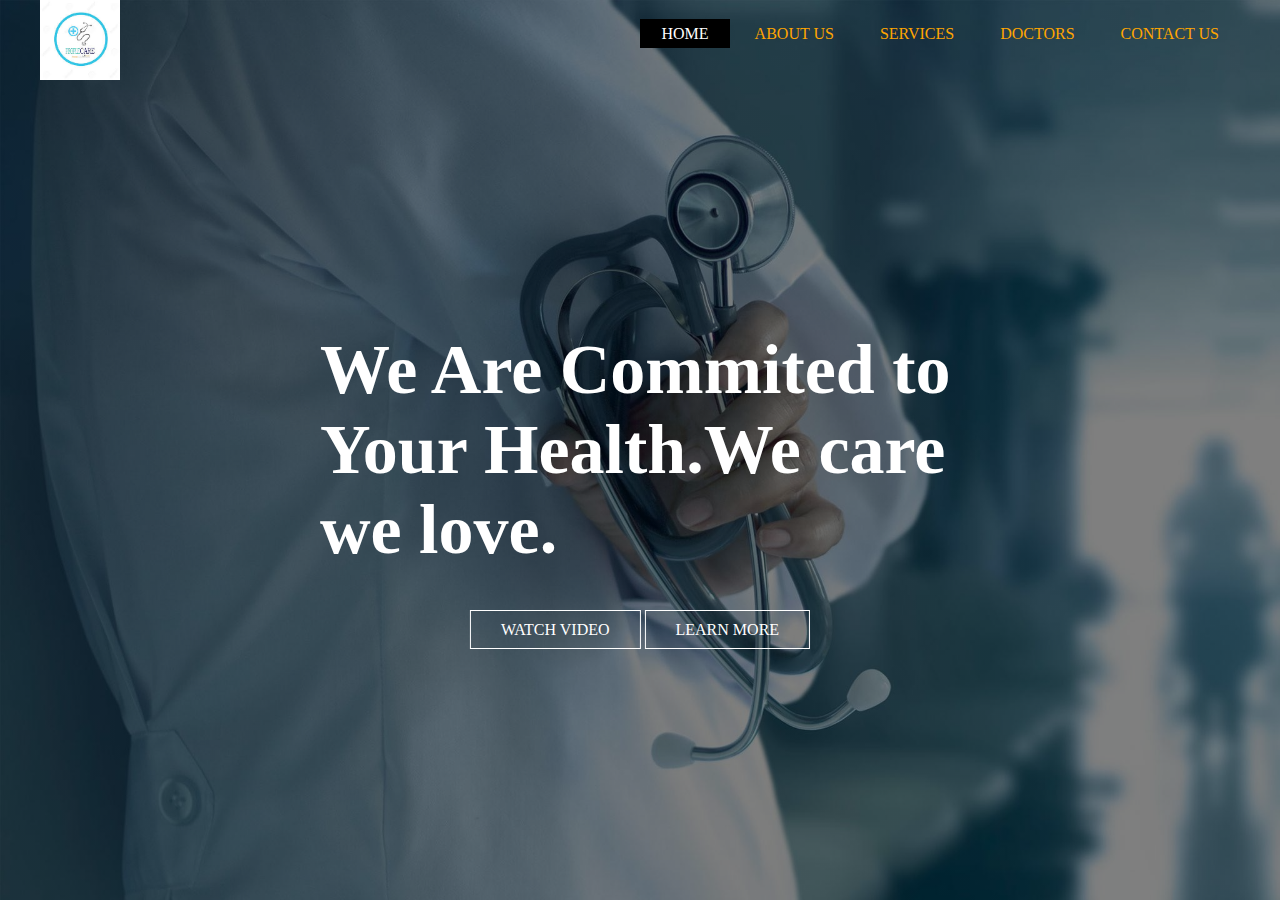
<file: index.html>
<!doctype html>
<html lang="en">
<head>
	<meta charset="utf-8">
	<title>Healthcare</title>
	<link rel="stylesheet" type="text/css" href="css/style.css">
</head>
<body>



	<header>
		<div class="main">
			<div class="logo">
				<img src="logo1.jfif">
			</div>
			<ul>
				<li class="active"><a href="#">HOME</a></li>
				<li><a href="file:///C:/Users/Admin/Desktop/web/about.html">ABOUT US</a></li>
				<li><a href="file:///C:/Users/Admin/Desktop/web/service.html">SERVICES</a></li>
				<li><a href="#">DOCTORS</a></li>
				<li><a href="file:///C:/Users/Admin/Desktop/web/contact.html">CONTACT US</a></li>
			</ul>
		</div>
		<div class="title">
			<h1>We Are Commited to Your Health.We care we love.</h1>
		</div>
		
		<div class="button">
			<a href="file:///C:/Users/Admin/Desktop/web/about.html" class="btn">WATCH VIDEO</a>
			<a href="#" class="btn">LEARN MORE</a>
	</header>



</body>
</html>
</file>
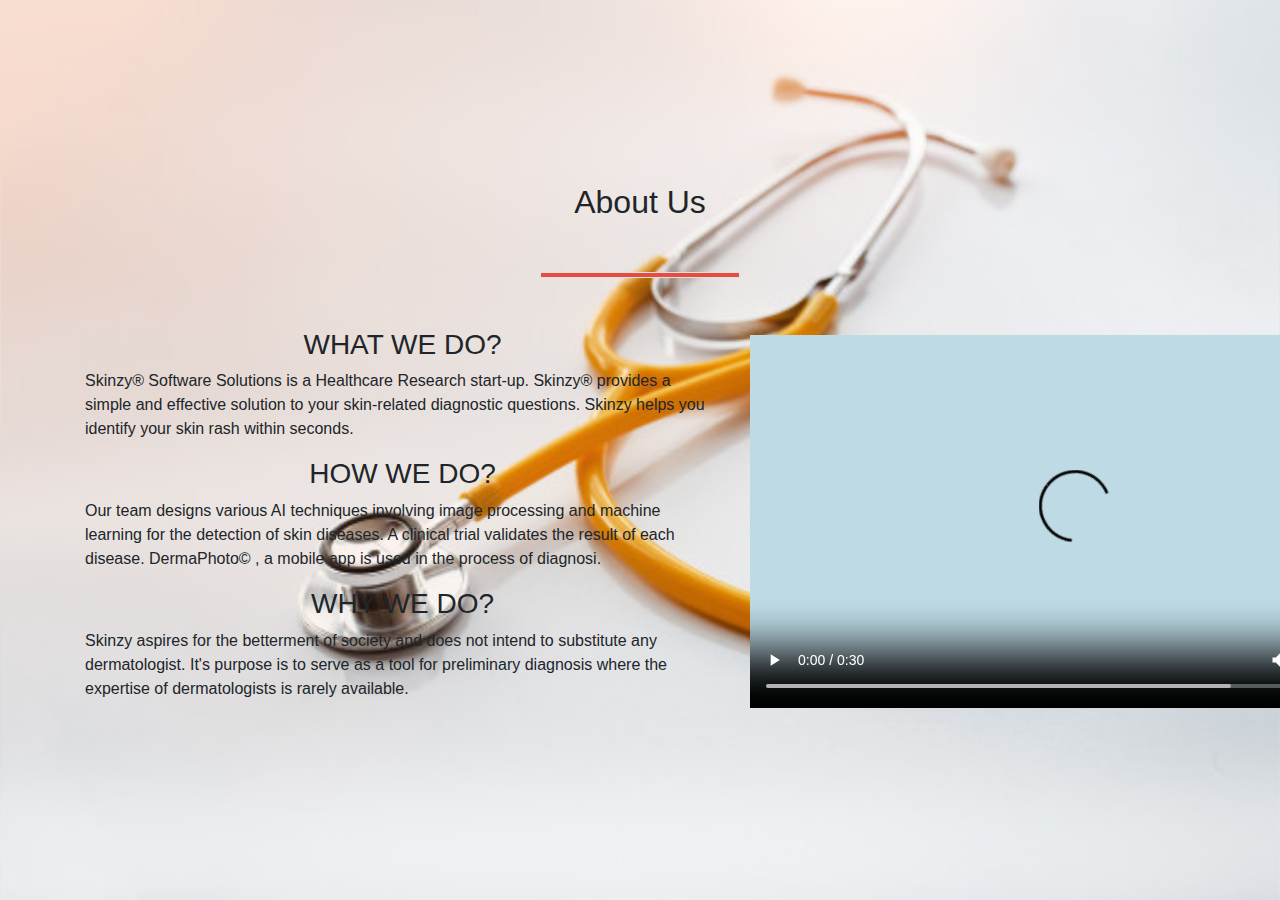
<file: about.html>
<!doctype html>
<html lang="en" dir="ltr">
<head>
	<meta charset="utf-8">
	<title>About Us</title>
	<link rel="stylesheet" type="text/css" href="https://stackpath.bootstrapcdn.com/bootstrap/4.3.1/css/bootstrap.min.css">
	<link rel="stylesheet" type="text/css" href="css/style2.css">
</head>
<body>
	<section id="aboutus">
	<h2 class="text-center">About Us</h2>
	<div class="border"></div>
		<div class="container">
		 <div class="row">
		  <div class="col-sm-7">
		    <h3 class="text-center">WHAT WE DO?</h3>
				<p>Skinzy® Software Solutions is a Healthcare Research start-up. Skinzy® provides a simple and effective solution to your skin-related diagnostic questions. Skinzy helps you identify your skin rash within seconds.</p>
			<h3 class="text-center">HOW WE DO?</h3>
				<p>Our team designs various AI techniques involving image processing and machine learning for the detection of skin diseases. A clinical trial validates the result of each disease. DermaPhoto© , a mobile app is used in the process of diagnosi.</p>
			<h3 class="text-center">WHY WE DO?</h3>	
				<p>Skinzy aspires for the betterment of society and does not intend to substitute any dermatologist. It's purpose is to serve as a tool for preliminary diagnosis where the expertise of dermatologists is rarely available.</p>


		  </div>
		  <div class="col-sm-5">
			<video width="650" height="380" controls>
			<source src="Learning  to crop the image for DermaPhoto.mp4"/>
			<source src="Learning  to crop the image for DermaPhoto.ogg"/>
			</video>
		  </div>
		 </div>
		</div>
	</section>
</body>
</html>
</file>
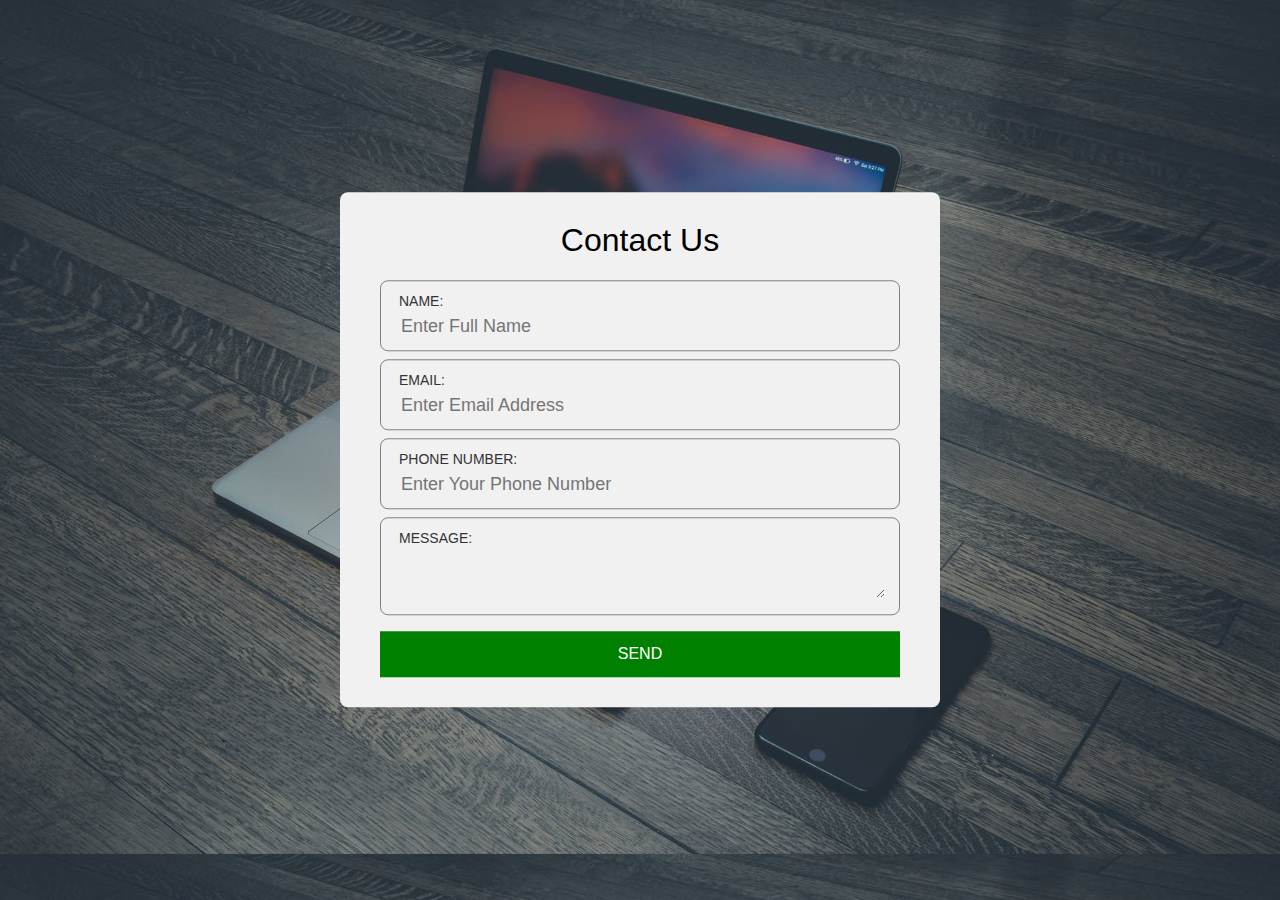
<file: contact.html>
<!doctype html>
<html lang="en" dir="ltr">
<head>
	<meta charset="utf-8">
	<title>Contact Us</title>
	<link rel="stylesheet" href="css/style1.css">
</head>
<body>
<div class="contact-form">
	<h1>Contact Us</h1>
	<div class="txtb">
		<label>Name:</label>
		<input type="text" name="" placeholder="Enter Full Name">
	</div>
	
	<div class="txtb">
		<label>Email:</label>
		<input type="text" name="" placeholder="Enter Email Address">
	</div>
	
	<div class="txtb">
		<label>Phone Number:</label>
		<input type="text" name="" placeholder="Enter Your Phone Number">
	</div>
	
	<div class="txtb">
		<label>Message:</label>
		<textarea></textarea>
	</div>
	
	<a class="btn">Send</a>
</div>
</body>
<html>
</file>
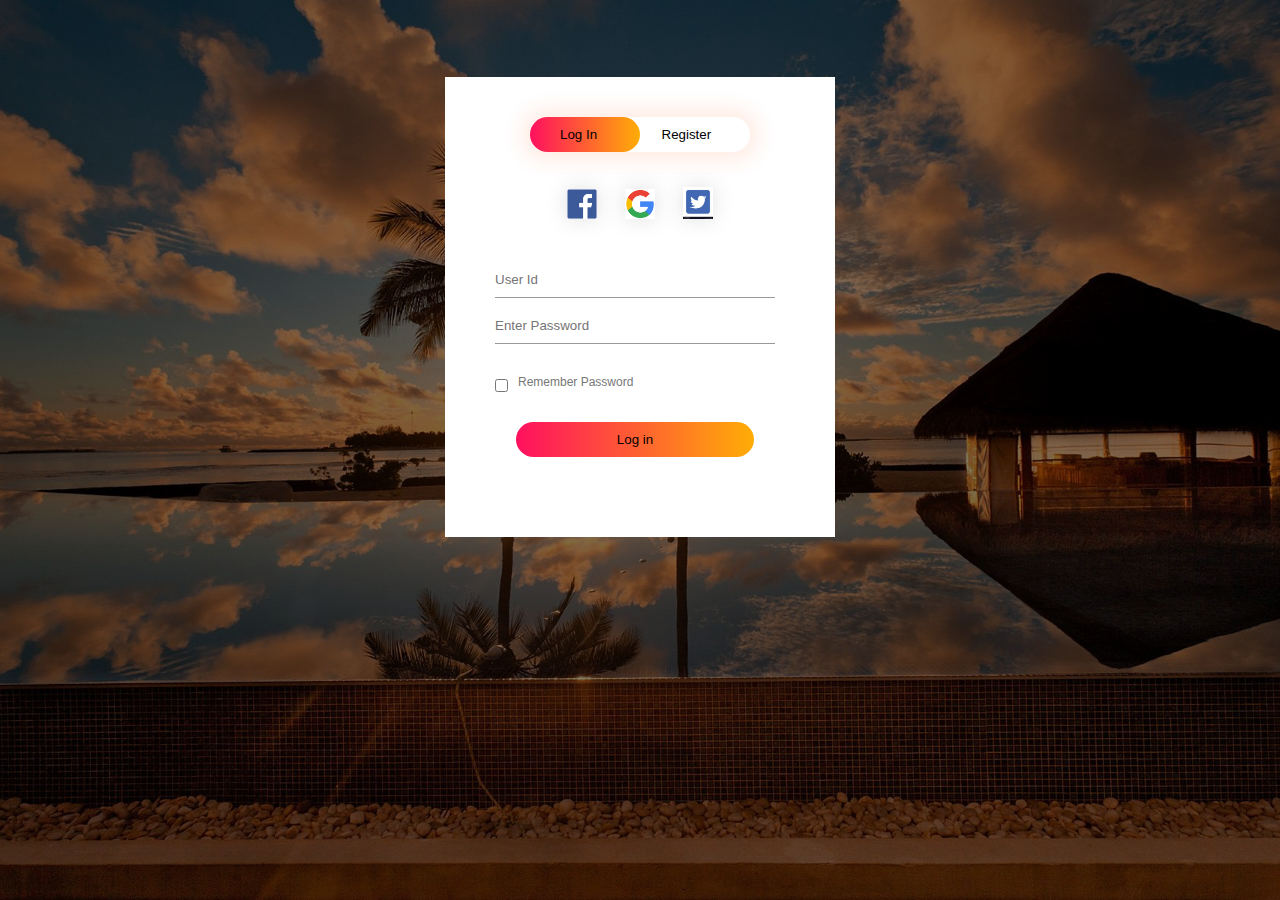
<file: login.html>
<!doctype html>
<html>
<head>
	<title>welcome</title>
	<meta name="viewport" content="width=device-width, initial-scale=1.0">
	<link rel="stylesheet" type="text/css" href="css/style4.css">
</head>
<body>
<div class="hero">
	<div class="form-box">
	  <div class="button-box">
		<div id="btn"></div>
		<button type="button" class="toggle-btn" onclick="login()">Log In</button>
		<button type="button" class="toggle-btn" onclick="register()">Register</button>
	  
	  </div>
	  <div class="social-icons">
		<img src="fb.png">
		<img src="google.png">
		<img src="tw.png">
	  </div>
	  <form id="login" class="input-group">
		<input type="text" class="input-field" placeholder="User Id" required>
		<input type="text" class="input-field" placeholder="Enter Password" required>
		<input type="checkbox" class="check-box"><span>Remember Password</span>
		<button type="submit" class="submit-btn">Log in</button>
	  </form>
	   <form id="register" class="input-group">
		<input type="text" class="input-field" placeholder="User Id" required>
		<input type="email" class="input-field" placeholder="Email Id" required>
		<input type="text" class="input-field" placeholder="Enter Password" required>
		<input type="checkbox" class="check-box"><span>I agree to the terms & conditions</span>
		<button type="submit" class="submit-btn">Register</button>
	  </form>
	</div>
</div>
	<script>
	var x = document.getElementById("login");
	var y = document.getElementById("register");
	var z = document.getElementById("btn");
	
	function register(){
		x.style.left = "-300px";
		y.style.left = "5px";
		z.style.left = "100px";
	}
	function login(){
		x.style.left = "70px";
		y.style.left = "250px";
		z.style.left = "0px";
	}
	
	</script>
		




</body>
</html>
</file>
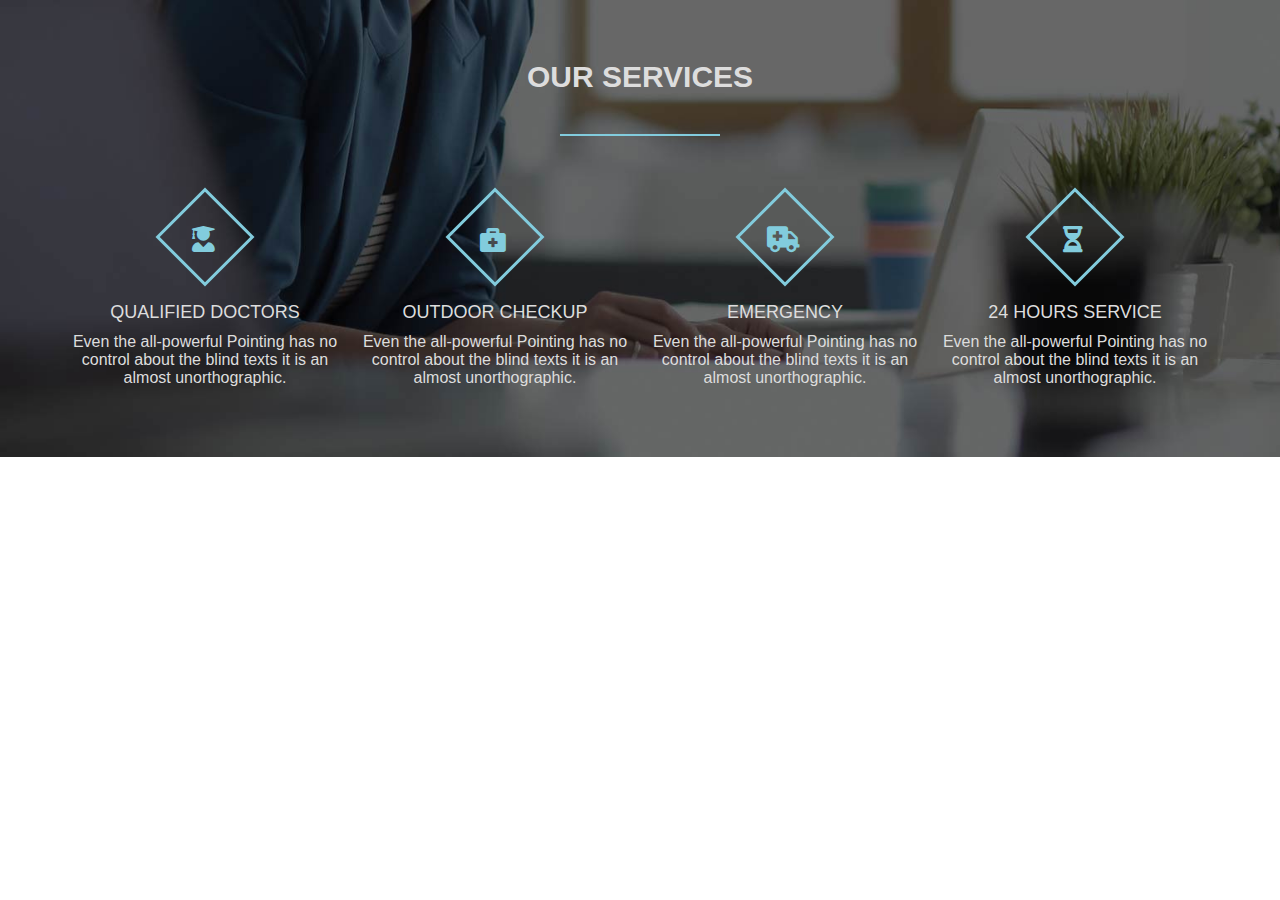
<file: service.html>
<!doctype html>
<html lang="en" dir="ltr">
<head>
	<meta charset="utf-8">
	<title></title>
	<link rel="stylesheet" href="css/style3.css">
	<meta name="viewport" content="width=device-width,initial-scale=1">
	<link rel="stylesheet" href="https://use.fontawesome.com/releases/v5.7.2/css/all.css">
</head>
<body>
<div class="services-section">
	<div class="inner-width">
	 <h1 class="section-title">Our Services</h1>
	 <div class="border"></div>
	  <div class="services-container">
	   <div class="service-box">
	     <div class="service-icon">
		    <i class="fas fa-user-graduate"></i>
		 </div>
		 <div class="service-title">Qualified Doctors</div>
		 <div class="service-desc"></div>
			Even the all-powerful Pointing has no control about the blind texts it is an almost unorthographic.
		</div>
		
		   <div class="service-box">
	     <div class="service-icon">
		    <i class="fas fa-briefcase-medical"></i>
		 </div>
		 <div class="service-title">Outdoor Checkup</div>
		 <div class="service-desc"></div>
			Even the all-powerful Pointing has no control about the blind texts it is an almost unorthographic.
		</div>
		
		   <div class="service-box">
	     <div class="service-icon">
		    <i class="fas fa-ambulance"></i>
		 </div>
		 <div class="service-title">Emergency</div>
		 <div class="service-desc"></div>
			Even the all-powerful Pointing has no control about the blind texts it is an almost unorthographic.
		</div>
		
		   <div class="service-box">
	     <div class="service-icon">
		    <i class="fas fa-hourglass-half"></i>
		 </div>
		 <div class="service-title">24 Hours Service</div>
		 <div class="service-desc"></div>
			Even the all-powerful Pointing has no control about the blind texts it is an almost unorthographic.
		</div>
	   </div>
	  </div>
</div>
</body>
</html>
</file>
<file: css/style.css>
.loader_bg{
	position: fixed;
	z-index: 999999;
	background: #fff;
	width: 100%;
	height: 100%;
}

.loader{
	border: 0 solid transparent;
	border-radius: 50%;
	width: 150px;
	height: 150px;
	position: absolute;
	top: calc(50vh - 100px);
	left: calc(100vh - 100px);
}

.loader:before, .loader:after{
	content: '';
	border: 1em solid #ff5733;
	border-radius: 50%;
	width: inherit;
	height: inherit;
	position: absolute;
	top: 0;
	left: 0;
	animation: loader 2s linear infinite;
	opacity: 0;
}

.loader:before{
	animation-delay: .5s;
}

@keyframes loader{
	0%{
		transform: scale(0);
		opacity: 0;
	}
	50%{
		opacity: 1;
	}
	100%{
		transform: scale(1);
		opacity: 0;
	}
}

*{
		margin: 0;
		padding: 0;
		font-family: Century Gothic;
}

header{
	background-image:linear-gradient(rgba(0,0,0,0.5),rgba(0,0,0,0.5)), url(../doc12.jpg);
	height: 100vh;
	background-size: cover;
	background-positions: center;
}

ul{
	float: right;
	list-style-type: none;
	margin-top: 25px;
}

ul li{
	display: inline-block;
}

ul li a{
	text-decoration: none;
	color: orange;
	padding: 5px 20px;
	border: 1px solid transparent;
	transition: 0.6s ease;
}

ul li a:hover{
	background-color: #000;
	color: #fff;
}

ul li.active a{
	background-color: #000;
	color: #fff;
}

.logo img{
	float: left;
	width: 80px;
	height: auto;
}

.main{
	max-width: 1200px;
	margin: auto;
}

.title{
	position: absolute;
	top: 50%;
	left: 50%;
	transform: translate(-50%,-50%);
	font-family: "Montserrat", sans-serif;
}

.title h1{
	color: #fff;
	font-size: 70px;
}

.button{
	position: absolute;
	top: 70%;
	left: 50%;
	transform: translate(-50%,-50%);
}

.btn{
	border: 1px solid #fff;
	padding: 10px 30px;
	color: #fff;
	text-decoration: none;
	transition: 0.6s ease;
	
}

.btn:hover{
	background-color: #fff;
	color: #000;
}
</file>
<file: css/style2.css>
body{
	height: 100vh;
	display: flex;
	justify-content: center;
	align-items: center;
	margin: 0;
	padding: 0;
	background: url(../pink3.jpg);
	background-size: cover;
}

.border{
	width: 200px;
	height: 6px;
	background: #e74c3c;
	margin: 50px auto;
}
#aboutus h2{margin-bottom: 25px;}
</file>
<file: css/style1.css>
body{
	margin: 0;
	padding: 0;
	background: url(../BG2.jpeg);
	background-size: cover;
}

.contact-form{
	width: 85%;
	max-width: 600px;
	background: #f1f1f1;
	position: absolute;
	top: 50%;
	left: 50%;
	transform: translate(-50%,-50%);
	padding: 30px 40px;
	box-sizing: border-box;
	border-radius: 8px;
	text-align: center;
	box-shadow: 0 0 20px #0000000b3;
	font-family: "Montserrat",sans-serif;
	
}

.contact-form h1{
	margin-top: 0;
	font-weight: 200;
}

.txtb{
	border:1px solid gray;
	margin: 8px 0;
	padding: 12px 18px;
	border-radius: 8px;
}

.txtb label{
	display: block;
	text-align: left;
	color: #333;
	text-transform: uppercase;
	font-size: 14px;
}

.txtb input,.txtb textarea{
	width: 100%;
	border: none;
	background: none;
	outline: none;
	font-size: 18px;
	margin-top: 6px;
}

.btn{
	display: inline-block;
	background: green;
	padding: 14px 0;
	color: white;
	text-transform: uppercase;
	cursor: pointer;
	margin-top: 8px;
	width: 100%;
}
	
}
</file>
<file: css/style4.css>
*{
	margin: 0;
	padding: 0;
	font-family: sans-serif;
}
.hero{
	height: 100%;
	width: 100%;
	background-image:linear-gradient(rgba(0,0,0,0.5),rgba(0,0,0,0.5)), url(../natu.jpg);
	background-position: center;
	background-size: cover;
	position: absolute;

}
.form-box{
	width: 380px;
	height: 450px;
	position: relative;
	margin: 6% auto;
	background: #fff;
	padding: 5px;
	overflow: hidden;
}
.button-box{
	width: 220px;
	margin: 35px auto;
	position: relative;
	box-shadow: 0 0 20px 9px #ff61241f;
	border-radius: 30px;
}
.toggle-btn{
	padding: 10px 30px;
	cursor: pointer;
	background: transparent;
	border: 0;
	outline: none;
	position: relative;
}
#btn{
	top: 0;
	left: 0;
	position: absolute;
	width: 110px;
	height: 100%;
	background: linear-gradient(to right, #ff105f,#ffad06);
	border-radius: 30px;
	transition: .5s;
}
.social-icons{
	margin: 30px auto;
	text-align: center;
}
.social-icons img{
	width: 30px;
	margin: 0 12px;
	box-shadow: 0 0 20px 0 #7f7f7f3d;
	cursor: pointer;
}
.input-group{
	top: 180px;
	position: absolute;
	width: 280px;
	transition: .5s;
}
.input-field{
	width: 100%;
	padding: 10px 0;
	margin: 5px 0;
	border-left: 0;
	border-top: 0;
	border-right: 0;
	border-bottom: 1px solid #999;
	outline: none;
	background: transparent;
}
.submit-btn{
	width: 85%;
	padding: 10px 30px;
	cursor: pointer;
	display: block;
	margin: auto;
	background: linear-gradient(to right, #ff105f,#ffad06);
	border: 0;
	outline: none;
	border: none;
	border-radius: 30px;
}
.check-box{
	margin: 30px 10px 30px 0;
}
span{
	color: #777;
	font-size: 12px;
	bottom: 68px;
	position: absolute;
}
#login{
	left: 50px;
}
#register{
	left: 450px;
}

@media (max-width: 600px) {
	.form-box{
		width: 50%;
	}
	.button-box{
		width: 100%;
	}
	.toggle-btn{
		padding: 10px 28px;
	}
	.input-field{
		width: 100%;
		padding: 10px 0;
	}
	.submit-btn{
		width: 50%;
		padding: 15px 35px;
		
	}
	.check-box{
		margin: 20px 5px 22px 0;
	}
	#login{
		left: 10px;
	}
	#register{
		left: 270px;
	}
	
}
</file>
<file: css/style3.css>
*{
	margin: 0;
	padding: 0;
	font-family: "montserrat",sans-serif;
	box-sizing: border-box;
}

.services-section{
	background: url(../ser1.jpg);
	background-size: cover;
	padding: 60px 0;
}

.inner-width{
	width: 100%;
	max-width: 1200px;
	margin: auto;
	padding: 0 20px;
	overflow: hidden;
}

.section-title{
	text-align: center;
	color: #ddd;
	text-transform: uppercase;
	font-size: 30px;
}

.border{
	width: 160px;
	height: 2px;
	background: #82ccdd;
	margin: 40px auto;
}

.services-container{
	display: flex;
	flex-wrap: warp;
	justify-content: center;
}

.service-box{
	max-width: 33.33%;
	padding: 10px;
	text-align: center;
	color: #ddd;
	cursor: pointer;
}

.service-icon{
	display: inline-block;
	width: 70px;
	height: 70px;
	border: 3px solid #82ccdd;
	color: #82ccdd;
	transform: rotate(45deg);
	margin-bottom: 30px;
	margin-top: 16px;
	transition: 0.3s linear;
}

.service-icon i{
	line-height: 70px;
	transform: rotate(-45deg);
	font-size: 26px;
}

.service-box:hover .service-icon{
	background: #82ccdd;
	color: #ddd;
}

.service-title{
	font-size: 18px;
	text-transform: uppercase;
	margin-bottom: 10px;
}

.service-desc{
	font-size: 14px;
}

@media screen and(max-width:960px) {
	.service-box{
		max-width: 45%;
	}
}
</file>
